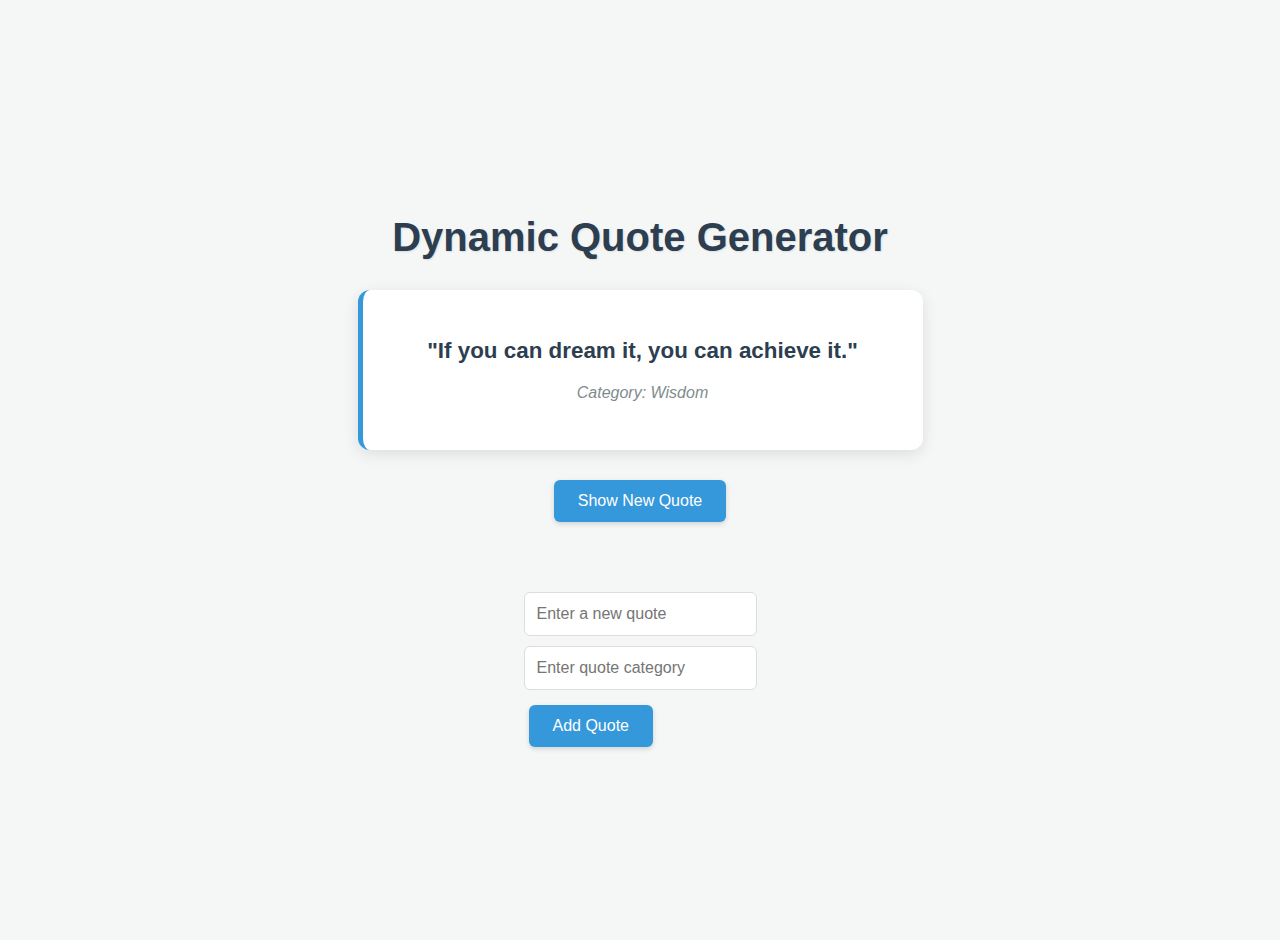
<file: index.html>
<!DOCTYPE html>
<html lang="en">
<head>
    <meta charset="UTF-8">
    <meta name="viewport" content="width=device-width, initial-scale=1.0">
    <title>Dynamic Quote Generator</title>
    <link rel="stylesheet" href="./styles.css">
</head>
<body>
    <h1>Dynamic Quote Generator</h1>

    <!-- container to display quotes -->
    <div id="quoteDisplay"></div>

    <!-- button to trigger a new random quote -->
    <button id="newQuote">Show New Quote</button>

    <script src="./script.js"></script>
    
</body>
</html>
</file>
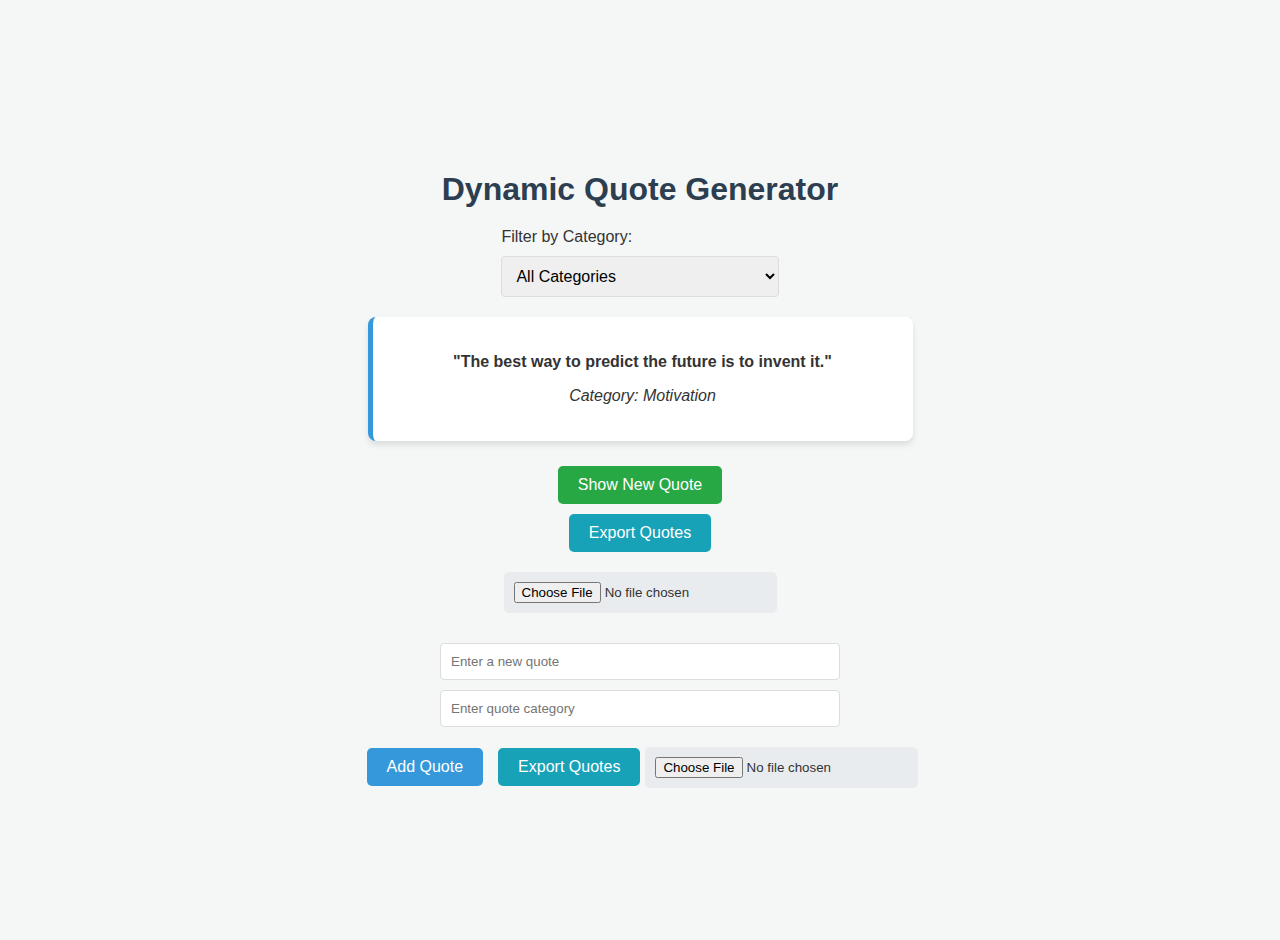
<file: dom-manipulation/index.html>
<!DOCTYPE html>
<html lang="en">
<head>
    <meta charset="UTF-8">
    <meta name="viewport" content="width=device-width, initial-scale=1.0">
    <title>Dynamic Quote Generator</title>
    <link rel="stylesheet" href="./styles.css">
</head>
<body>
    <h1>Dynamic Quote Generator</h1>
    
    <!-- Filter Dropdown  -->
    <div>
        <label for="categoryFilter">Filter by Category:</label>
        <select id="categoryFilter" onchange="filterQuotes()">
            <option value="all">All Categories</option>
            <!-- Categories will be populated dynamically -->
        </select>
    </div>

    <div id="quoteDisplay"></div>
    
    <button id="newQuote">Show New Quote</button>
    
    <!-- Export and Import Elements -->
    <button id="exportQuotes" onclick="exportToJsonFile()">Export Quotes</button>
    <input type="file" id="importFile" accept=".json" onchange="importFromJsonFile(event)" />
    
    <script src="./script.js"></script>
</body>
</html>
</file>
<file: styles.css>
/* General Body Styling */
body {
    font-family: 'Segoe UI', Tahoma, Geneva, Verdana, sans-serif;
    background-color: #f4f7f6;
    color: #333;
    display: flex;
    flex-direction: column;
    align-items: center;
    justify-content: center;
    min-height: 100vh;
    margin: 0;
    padding: 20px;
}

/* Heading Styling */
h1 {
    color: #2c3e50;
    margin-bottom: 30px;
    font-size: 2.5rem;
    text-shadow: 1px 1px 2px rgba(0,0,0,0.1);
}

/* Quote Display Area (The "Card") */
#quoteDisplay {
    background-color: #ffffff;
    border-radius: 12px;
    box-shadow: 0 4px 15px rgba(0,0,0,0.1);
    padding: 30px;
    width: 100%;
    max-width: 500px;
    margin-bottom: 25px;
    text-align: center;
    min-height: 100px; /* Prevents jumping when empty */
    display: flex;
    flex-direction: column;
    justify-content: center;
    border-left: 5px solid #3498db; /* Blue accent bar */
}

/* Styling the text inside the quote box */
#quoteDisplay p {
    margin: 10px 0;
}

#quoteDisplay p:first-child {
    font-size: 1.4rem;
    font-weight: 500;
    color: #2c3e50;
}

#quoteDisplay p:last-child {
    font-size: 1rem;
    color: #7f8c8d;
    font-style: italic;
}

/* Button Styling (Shared styles) */
button {
    background-color: #3498db;
    color: white;
    border: none;
    padding: 12px 24px;
    font-size: 1rem;
    border-radius: 6px;
    cursor: pointer;
    transition: background-color 0.3s ease, transform 0.1s;
    box-shadow: 0 2px 5px rgba(0,0,0,0.15);
    margin: 5px;
}

button:hover {
    background-color: #2980b9;
}

button:active {
    transform: scale(0.98);
}

/* Specific style for the "Show New Quote" button */
#newQuote {
    margin-bottom: 40px;
}

/* Dynamic Form Styling */
/* Since the form container is created dynamically, we target the inputs generally 
   or we can rely on the fact that they are appended to the body */

input {
    padding: 12px;
    border: 1px solid #ddd;
    border-radius: 6px;
    font-size: 1rem;
    width: 100%;
    max-width: 500px;
    margin-bottom: 10px;
    box-sizing: border-box; /* Ensures padding doesn't widen the element */
    transition: border-color 0.3s;
}

input:focus {
    outline: none;
    border-color: #3498db;
    box-shadow: 0 0 5px rgba(52, 152, 219, 0.3);
}

/* We need to target the div the JS creates. 
   Since the JS appends it to body, let's style the specific ID inputs 
   to ensure they look good. */
#newQuoteText, #newQuoteCategory {
    display: block; /* Forces inputs to their own lines */
    margin: 10px auto;
}
</file>
<file: dom-manipulation/styles.css>
body {
    font-family: 'Segoe UI', Tahoma, Geneva, Verdana, sans-serif;
    background-color: #f4f7f6;
    color: #333;
    display: flex;
    flex-direction: column;
    align-items: center;
    justify-content: center;
    min-height: 100vh;
    margin: 0;
    padding: 20px;
}

h1 {
    color: #2c3e50;
    margin-bottom: 20px;
}

#quoteDisplay {
    background-color: #ffffff;
    border-radius: 8px;
    box-shadow: 0 4px 6px rgba(0,0,0,0.1);
    padding: 20px;
    width: 100%;
    max-width: 500px;
    margin-bottom: 20px;
    text-align: center;
    min-height: 80px;
    border-left: 5px solid #3498db;
}

/* General Button Styling */
button {
    background-color: #3498db;
    color: white;
    border: none;
    padding: 10px 20px;
    font-size: 1rem;
    border-radius: 5px;
    cursor: pointer;
    transition: background-color 0.3s;
    margin: 5px;
}

button:hover {
    background-color: #2980b9;
}

/* Specific Button Colors */
#newQuote {
    background-color: #28a745; /* Green */
}
#newQuote:hover {
    background-color: #218838;
}

#exportQuotes {
    background-color: #17a2b8; /* Teal */
}
#exportQuotes:hover {
    background-color: #138496;
}

/* Input Styling */
input[type="text"] {
    padding: 10px;
    border: 1px solid #ddd;
    border-radius: 4px;
    width: 100%;
    max-width: 400px;
    margin: 5px 0;
    box-sizing: border-box;
}

/* File Input Styling */
input[type="file"] {
    margin-top: 15px;
    padding: 10px;
    background: #e9ecef;
    border-radius: 5px;
    cursor: pointer;
}

/* Form Container created by JS */
div > input[type="text"] {
    display: block;
    margin: 10px auto;
}

select {
    padding: 10px;
    border-radius: 4px;
    border: 1px solid #ddd;
    font-size: 1rem;
    margin: 10px 0 20px 0;
    width: 100%;
    max-width: 400px;
}
</file>
